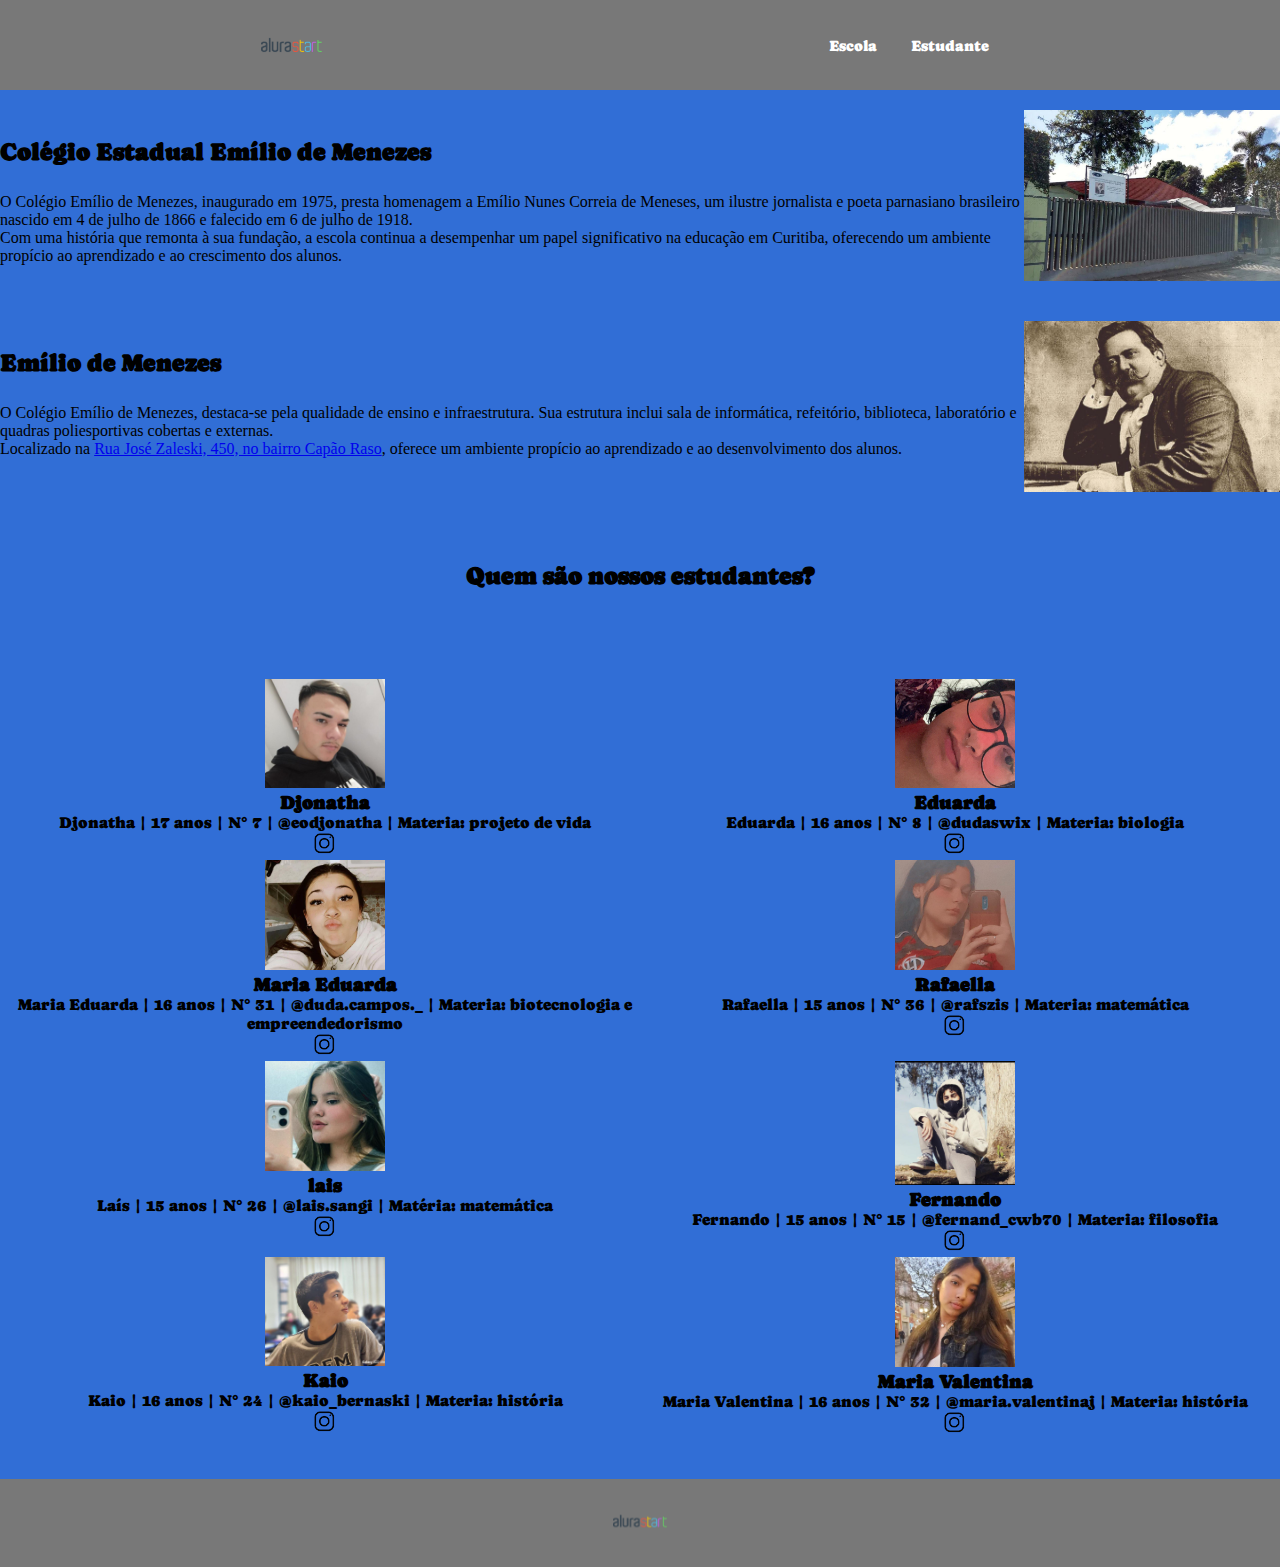
<file: index.html>
<!DOCTYPE html>

<html lang="en">

<head>
    <meta charset="UTF-8">
    <meta http-equiv="X-UA-Compatible" content="IE-edge">
    <meta name="viewport" content="width=device-width, initial-scale=1.0">
    <title>Document</title>
    <link rel="stylesheet" href="style.css">
    <link rel="preconnect" href="https://fonts.googleapis.com">
    <link rel="preconnect" href="https://fonts.gstatic.com" crossorigin>
    <link href="https://fonts.googleapis.com/css2?family=Caprasimo&family=Shrikhand&display=swap" rel="stylesheet">
  
</head>

<body>
    <header class="cabecalho">
        <img class="cabecalho-imagem" src="alurastart.png" alt="logo da alura start">
        <div class="cabecalho-lista-item">
           <li class="cabecalho-lista-item"><a href="#escola">Escola</a></li>
           <li class="cabecalho-lista-item"><a href="#estudantes">Estudante</a></li>
        </div>
    </header>
   <section id="escola">
    <div>
        <h2 class="escola-titulo">Colégio Estadual Emílio de Menezes</h2>
        <p class="escola-texto-um">O Colégio Emílio de Menezes, inaugurado em 1975, presta homenagem a Emílio Nunes Correia de Meneses, um ilustre jornalista e poeta parnasiano brasileiro nascido em 4 de julho de 1866 e falecido em 6 de julho de 1918.</p>
        <p class="escola-texto-dois">Com uma história que remonta à sua fundação, a escola continua a desempenhar um papel significativo na educação em Curitiba, oferecendo um ambiente propício ao aprendizado e ao crescimento dos alunos.</p>
    </div>
    <img class="escola-imagem" src="fotocolegio.jpeg.jpg" alt="Foto do colégio">
   </section>
   <section class="emilio-de-menezes">
    <div> 
        <h2 class="emiliotitulo">Emílio de Menezes</h2>
        <p class="emiliotexto">O Colégio Emílio de Menezes, destaca-se pela qualidade de ensino e infraestrutura. Sua estrutura inclui sala de informática, refeitório, biblioteca, laboratório e quadras poliesportivas cobertas e externas.              </p>
        <p class="textopt3">Localizado na <a href="https://www.google.com/maps" target="_blank">Rua José Zaleski, 450, no bairro Capão Raso</a>, oferece um ambiente propício ao aprendizado e ao desenvolvimento dos alunos.</p>
    </div>
    <img class="imagem-emilio" src="fotofundador.jpeg.jpg" alt="Foto do fundador">
   </section>
   <section id="estudantes">
        <h2 class="estudante-título">Quem são nossos estudantes?</h2>

        <div class="estudante-todos">
    <div class="estudante-div-djonatha">
        <img class="estudante-imagem" src="Fotodjonatha.jpeg.jpg" alt="Foto do aluno Djonatha">
        <h3 class="estudante-nome">Djonatha</h3>
        <p class="textodjonatha">Djonatha | 17 anos | N° 7 | @eodjonatha | Materia: projeto de vida</p>
        <a href="https://instagram.com/eodjonatha"><img class="estudante-icone" src="instagram.jpeg" alt="Logo do instagram"></a>
    </div>
    <div class="estudante-div-eduarda">
        <img class="estudante-imagem" src="Fotoeduarda.jpeg.jpg" alt="Foto da aluna Eduarda">
        <h3 class="estudante-nome">Eduarda</h3>
        <p class="textoeduarda">Eduarda | 16 anos | N° 8 | @dudaswix | Materia: biologia</p>
        <a href="https://instagram.com/dudaswix"><img class="estudante-icone" src="instagram.jpeg" alt="Logo do instagram"></a>
    </div>
    <div class="estudante-div-duda">
        <img class="estudante-imagem" src="Fotoduda.jpeg.jpg" alt="Foto da aluna Maria Eduarda">
        <h3 class="estudante-nome">Maria Eduarda</h3>
        <p class="textoduda">Maria Eduarda | 16 anos | N° 31 | @duda.campos._ | Materia: biotecnologia e empreendedorismo</p>
        <a href="https://www.instagram.com/duda.campos._/"><img class="estudante-icone" src="instagram.jpeg" alt="Logo do instagram"></a>
    </div>
    <div class="estudante-div-rafa">
        <img class="estudante-imagem" src="Fotorafa.jpeg.jpg" alt="Foto da aluna Rafaella">
        <h3 class="estudante-nome">Rafaella</h3>
        <p class="textorafa">Rafaella | 15 anos | N° 36 | @rafszis | Materia: matemática</p>
        <a href="https://www.instagram.com/rafszis/"><img class="estudante-icone" src="instagram.jpeg" alt="Logo do instagram"></a>
    </div>
    <div class="estudante-div-lais">
        <img class="estudante-imagem" src="Fotolais.jpeg.jpg" alt="Foto da aluna Laís">
        <h3 class="estudante-nome">lais</h3>
        <p class="textolais">Laís | 15 anos | N° 26 | @lais.sangi | Matéria: matemática</p>
        <a href="https://instagram.com/lais.sangi"><img class="estudante-icone" src="instagram.jpeg" alt="Logo do instagram"></a>
    </div>
    <div class="estudante-div-fernando">
        <img class="estudante-imagem" src="Fotofernando.jpeg.jpg" alt="Foto do aluno Fernando">
         <h3 class="estudante-nome">Fernando</h3>
         <p class="textofernando">Fernando | 15 anos | N° 15 | @fernand_cwb70 | Materia: filosofia</p>
         <a href="https://instagram.com/fernand_cwb70"><img class="estudante-icone" src="instagram.jpeg" alt="Logo do instagram"></a>
    </div>
    <div class="estudante-div-kaio">
        <img class="estudante-imagem" src="Fotokaio.jpeg.jpg" alt="Foto do aluno Kaio">
         <h3 class="estudante-nome">Kaio</h3>
         <p class="textokaio">Kaio | 16 anos | N° 24 | @kaio_bernaski | Materia: história</p>
         <a href="https://instagram.com/kaio_bernaski"><img class="estudante-icone" src="instagram.jpeg" alt="Logo do instagram"></a>
    </div>
    <div class="estudante-div-maria">
        <img class="estudante-imagem" src="Fotomaria.jpeg.jpg" alt="Foto do aluno Maria">
         <h3 class="estudante-nome">Maria Valentina</h3>
         <p class="textomaria">Maria Valentina | 16 anos | N° 32 | @maria.valentinaj | Materia: história</p>
         <a href="https://instagram.com/maria.valentinaj"><img class="estudante-icone" src="instagram.jpeg" alt="Logo do instagram"></a>
    </div>
   </section>
   <footer class="rodapé">
       <img class="rodapé-imagem" src="alurastart.png" alt="Logo da Alura Start">
   </footer>

</body>

</html>
</file>
<file: style.css>
*{
    margin: 0;
    padding: 0;
}

.cabecalho{
    background-color: #787878;
    color: aliceblue;
    display: flex;
    justify-content:space-around;
    align-items: center;
    padding: 22px 22px;
    z-index: 1;
}

.cabecalho-imagem{
    width: 5%;
}

.cabecalho-lista-item{
    display: inline-block;
    align-content: flex-end; 
    margin: 0 15px;
    font-size: 15px;
    font-family: 'Caprasimo', cursive;

}

.cabecalho-lista-item a{
    text-decoration: none; 
    color: white;
}

.escola-imagem{
    width: 20%;
}

#escola{
    background-color: #316ed6;
    color: black;
    display: flex;
    justify-content:center;
    align-items: flex;
    padding: 20px 0;
}

.escola-div-conteudo{
    width: 30%;
}

.escola-titulo{
    padding: 28px 0;
    font-family: 'Caprasimo', cursive;
}

.emilio-de-menezes{
    background-color: #316ed6;
    color: black;
    display: flex;
    justify-content: center;
    align-items: flex;
    padding: 20px 0;
}

.emiliotitulo{
    padding: 28px 0;
    font-family: 'Caprasimo', cursive;
}

.emilio-de-menezes-div-conteudo{
    width: 30%;
}

.imagem-emilio{
    width: 20%;
}

.estudante-imagem{
    width: 120px;
}

.estudante-icone{
    width: 24px;
}

#estudantes{
    text-align: center;
}

.estudante-título{
    padding: 50px 0;
    font-family: 'Caprasimo', cursive;
    text-align: center;
    background-color: #316ed6;
    color: black;
}

.estudante-todos{
    display: grid;
    grid-template-columns: 50% 50%;
    font-family: 'Caprasimo', cursive;
    padding: 40px 10px;
    background-color: #316ed6;
    color: black;
}

.rodapé{
    background-color:#787878;
    text-align: center;
    padding: 22px 22px;
}

.rodapé-imagem{
    height: 40px;
}
</file>
